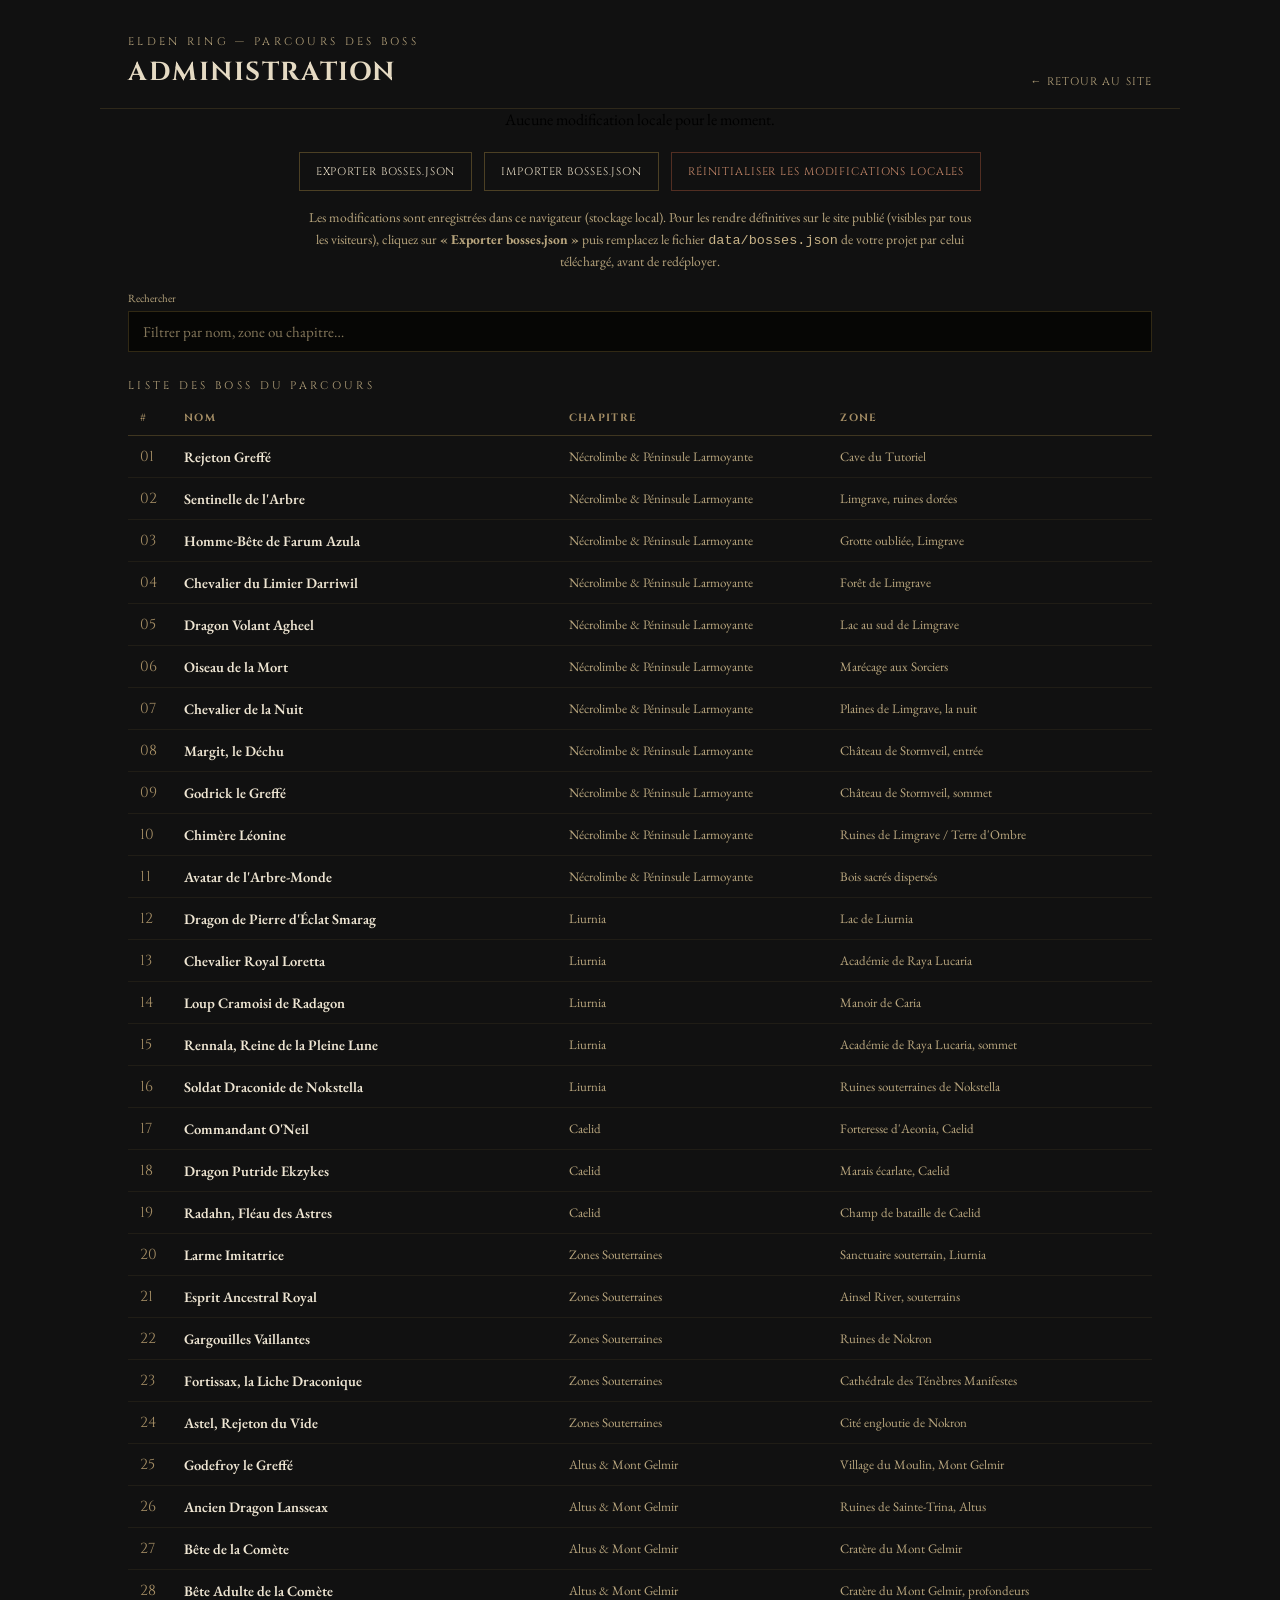
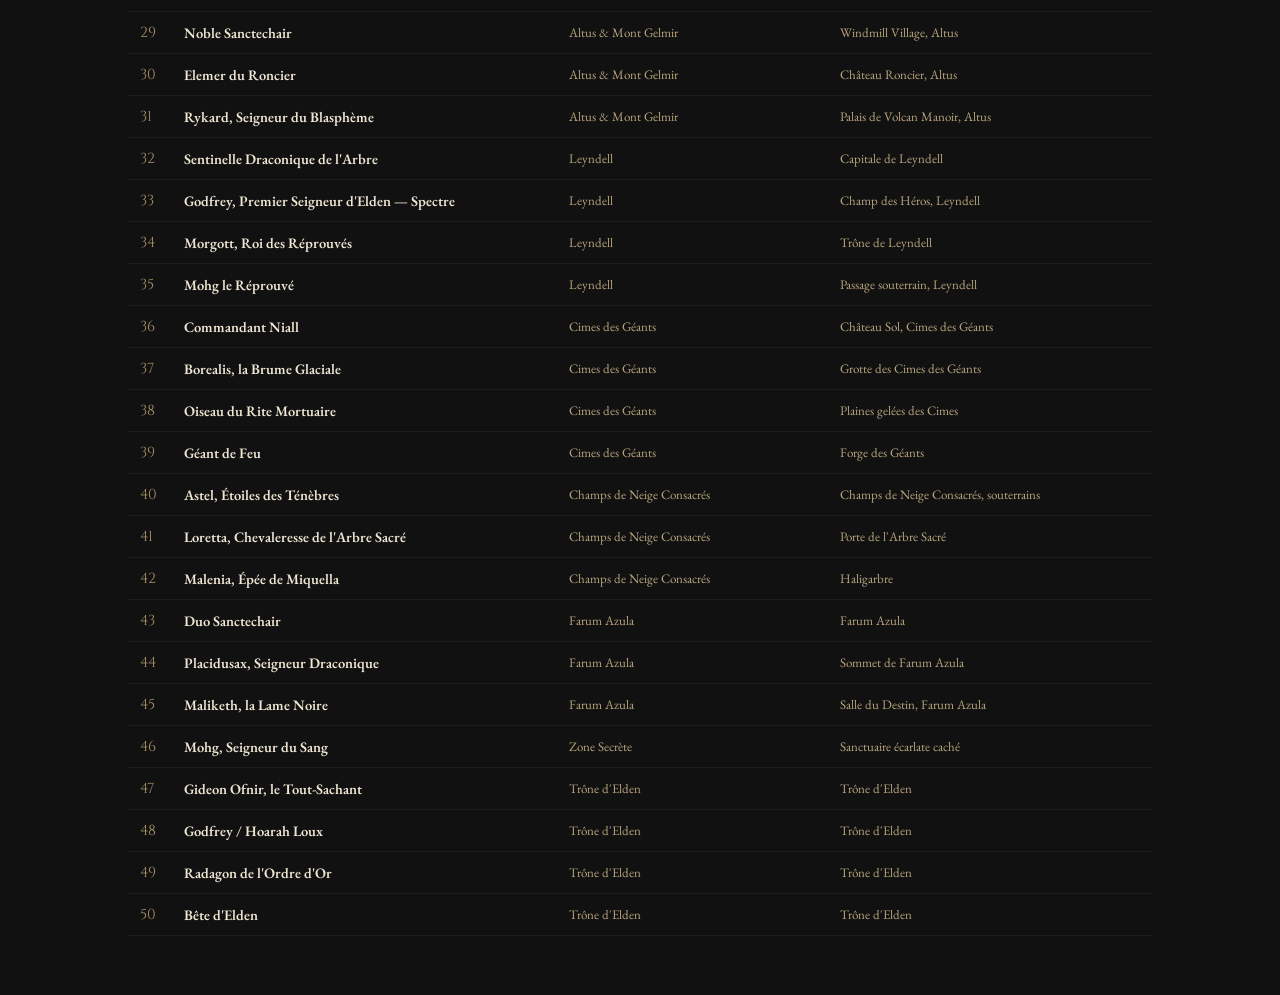
<file: admin/index.html>
<!DOCTYPE html>
<html lang="fr">
<head>
<meta charset="UTF-8">
<meta name="viewport" content="width=device-width, initial-scale=1.0">
<title>Administration — Parcours des Boss</title>
<link rel="preconnect" href="https://fonts.googleapis.com">
<link rel="preconnect" href="https://fonts.gstatic.com" crossorigin>
<link href="https://fonts.googleapis.com/css2?family=Cinzel:wght@400;500;600;700;800&family=EB+Garamond:ital,wght@0,400;0,500;1,400&display=swap" rel="stylesheet">
<link rel="stylesheet" href="admin.css">
</head>
<body>

<header class="admin-header">
  <div>
    <span class="admin-eyebrow">Elden Ring — Parcours des Boss</span>
    <h1>Administration</h1>
  </div>
  <a class="back-link" href="../index.html">&larr; Retour au site</a>
</header>

<p class="admin-note" id="statusNote" role="status" aria-live="polite"></p>

<section class="toolbar">
  <button type="button" id="exportBtn" class="tbtn">Exporter bosses.json</button>
  <button type="button" id="importBtn" class="tbtn">Importer bosses.json</button>
  <input type="file" id="importFileInput" accept="application/json" hidden>
  <button type="button" id="resetBtn" class="tbtn tbtn-danger">R&eacute;initialiser les modifications locales</button>
</section>

<p class="admin-hint">
  Les modifications sont enregistr&eacute;es dans ce navigateur (stockage local). Pour les rendre d&eacute;finitives sur le site publi&eacute;
  (visibles par tous les visiteurs), cliquez sur <b>« Exporter bosses.json »</b> puis remplacez le fichier <code>data/bosses.json</code>
  de votre projet par celui t&eacute;l&eacute;charg&eacute;, avant de red&eacute;ployer.
</p>

<section class="search-wrap">
  <label for="searchInput" class="small-label" style="margin-bottom:6px;display:block;">Rechercher</label>
  <input type="search" id="searchInput" class="search-input" placeholder="Filtrer par nom, zone ou chapitre&hellip;" aria-label="Rechercher un boss par nom, zone ou chapitre">
</section>

<main id="listView" class="list-view">
  <table class="boss-table" id="bossTable">
    <caption class="table-caption">Liste des boss du parcours</caption>
    <thead>
      <tr><th scope="col">#</th><th scope="col">Nom</th><th scope="col">Chapitre</th><th scope="col">Zone</th><th scope="col"></th></tr>
    </thead>
    <tbody id="bossTableBody"></tbody>
  </table>
</main>

<main id="editView" class="edit-view" hidden>
  <button type="button" class="back-link back-to-list" id="backToListBtn">&larr; Retour &agrave; la liste</button>

  <form id="editForm" class="edit-form">
    <div class="form-grid">

      <div class="field field-span2">
        <label for="f_name">Nom du boss</label>
        <input type="text" id="f_name" required>
      </div>

      <div class="field">
        <label for="f_number">Num&eacute;ro (ordre dans le parcours)</label>
        <input type="number" id="f_number" min="1" max="50" required>
      </div>

      <div class="field">
        <label for="f_chapter">Chapitre</label>
        <select id="f_chapter"></select>
      </div>

      <div class="field">
        <label for="f_zone">Zone</label>
        <input type="text" id="f_zone">
      </div>

      <div class="field">
        <label for="f_difficulty">Difficult&eacute; (1 &agrave; 5)</label>
        <input type="number" id="f_difficulty" min="1" max="5">
      </div>

      <div class="field field-span2">
        <label id="imageFieldLabel">Image</label>
        <div class="image-editor" role="group" aria-labelledby="imageFieldLabel">
          <div class="image-preview"><img id="editImagePreview" alt="Aper&ccedil;u de l'image du boss"></div>
          <div class="image-controls">
            <button type="button" id="changeImageBtn" class="tbtn">Changer l'image</button>
            <input type="file" id="imageFileInput" accept="image/*" hidden>
            <label for="f_imagePath" class="small-label">ou chemin / URL de l'image</label>
            <input type="text" id="f_imagePath" placeholder="images/bosses/exemple.jpg">
            <p class="micro-hint">Pour un rendu d&eacute;finitif l&eacute;ger, pr&eacute;f&eacute;rez ajouter le fichier dans <code>images/bosses/</code> et indiquer son chemin plut&ocirc;t que de t&eacute;l&eacute;verser (le stockage local du navigateur est limit&eacute; en taille).</p>
          </div>
        </div>
      </div>

      <div class="field field-span2">
        <label for="f_description">Description</label>
        <textarea id="f_description" rows="5"></textarea>
      </div>

      <div class="field">
        <label for="f_hp">Point de vie</label>
        <input type="text" id="f_hp">
      </div>
      <div class="field">
        <label for="f_defense">D&eacute;fense</label>
        <input type="text" id="f_defense">
      </div>
      <div class="field">
        <label for="f_weakness">Faiblesse</label>
        <input type="text" id="f_weakness">
      </div>
      <div class="field">
        <label for="f_resistances">R&eacute;sistances</label>
        <input type="text" id="f_resistances">
      </div>
      <div class="field field-span2">
        <label for="f_rewards">R&eacute;compenses</label>
        <input type="text" id="f_rewards">
      </div>
      <div class="field field-span2">
        <label for="f_extra">Informations suppl&eacute;mentaires</label>
        <textarea id="f_extra" rows="3"></textarea>
      </div>

    </div>

    <div class="form-actions">
      <span class="save-feedback" id="saveFeedback" role="status" aria-live="polite"></span>
      <button type="submit" class="tbtn tbtn-primary">Enregistrer</button>
    </div>
  </form>
</main>

<script src="admin.js"></script>
</body>
</html>
</file>
<file: admin/admin.css>
@import url("../style.css");

/* ================================================================
   PALETTE ÉTENDUE DE L'ADMIN
   Définie ici pour ne jamais dépendre de variables absentes de
   style.css (c-void, c-parchment, c-gold, c-bone, c-stone...
   n'existaient pas dans le style.css du site → tout le panneau
   s'affichait avec les couleurs par défaut du navigateur).
   Les teintes reprennent exactement la palette des cartes de boss.
================================================================ */
:root{
  --c-void: #111111;       /* = --c-bg du site */
  --c-void-2: #060605;     /* fond des champs de saisie, plus sombre */
  --c-stone: #15130f;      /* fond des panneaux (formulaire) */
  --c-parchment: #e5dac3;  /* = --c-gold-bright, texte clair principal */
  --c-parchment-2: #b9a67e;/* texte secondaire / labels discrets */
  --c-gold: #c8b388;       /* = --c-gold-line, accent doré principal */
  --c-gold-bright: #e5dac3;
  --c-gold-dim: #a58e65;
  --c-bone: #efe6d3;       /* blanc cassé, pour les valeurs importantes */
}

body{
  /* IMPORTANT : neutralise le display:flex/justify-content/align-items
     hérité de style.css (prévu pour centrer UNE seule carte de boss).
     Sans ce reset, tous les blocs de la page admin (header, toolbar,
     hint, recherche, tableau) se retrouvent alignés en ligne au lieu
     de s'empiler normalement — c'est ce qui cassait tout l'affichage. */
  display: block;
  min-height: 0;
  padding: 0 0 60px;
  background: var(--c-void);
}

.table-caption{
  caption-side: top;
  text-align: left;
  font-family: var(--f-display);
  font-size: 11px;
  letter-spacing: .3em;
  text-transform: uppercase;
  color: var(--c-parchment-2);
  margin-bottom: 8px;
}

.admin-header{
  display:flex; align-items:flex-end; justify-content:space-between; flex-wrap:wrap; gap:12px;
  padding: 34px 28px 18px;
  border-bottom: 1px solid rgba(199,162,76,.16);
  max-width: 1080px; margin: 0 auto;
}
.admin-eyebrow{
  display:block; font-family: var(--f-display); font-size:11px; letter-spacing:.3em;
  text-transform:uppercase; color: var(--c-parchment-2); margin-bottom:6px;
}
.admin-header h1{
  margin:0; font-family: var(--f-display); font-weight:700; font-size:26px;
  letter-spacing:.06em; text-transform:uppercase; color: var(--c-gold-bright);
}
.back-link{
  font-family: var(--f-display); font-size:11px; letter-spacing:.1em; text-transform:uppercase;
  color: var(--c-parchment-2); text-decoration:none; border-bottom:1px solid transparent;
}
.back-link:hover{ color: var(--c-gold); border-color: var(--c-gold-dim); }
.back-link:focus-visible{ outline: 1px solid var(--c-gold); outline-offset: 3px; }

.admin-note{ text-align:center; min-height: 0; margin:0; }

.toolbar{
  display:flex; flex-wrap:wrap; gap:12px; justify-content:center;
  max-width: 1080px; margin: 22px auto 0; padding: 0 28px;
}
.admin-hint{
  max-width: 720px; margin: 16px auto 0; padding: 0 28px;
  text-align:center; font-size: 13.5px; line-height:1.6; color: var(--c-parchment-2);
}
.admin-hint code{ color: var(--c-gold); font-family: monospace; }

.tbtn{
  background:transparent; border:1px solid rgba(199,162,76,.32); color: var(--c-parchment);
  font-family: var(--f-display); font-size:11px; letter-spacing:.08em; text-transform:uppercase;
  padding: 11px 16px; cursor:pointer; transition: all .25s ease;
}
.tbtn:hover{ border-color: var(--c-gold); color: var(--c-gold-bright); background: rgba(199,162,76,.06); }
.tbtn:focus-visible{ outline: 1px solid var(--c-gold); outline-offset: 2px; }
.tbtn-primary{ border-color: var(--c-gold); color: var(--c-void); background: var(--c-gold); }
.tbtn-primary:hover{ background: var(--c-gold-bright); border-color: var(--c-gold-bright); color: var(--c-void); }
.tbtn-danger{ border-color: rgba(180,90,60,.4); color: #c98a6b; }
.tbtn-danger:hover{ border-color:#c98a6b; color:#e0a486; background: rgba(180,90,60,.08); }

/* --- recherche --- */
.search-wrap{
  max-width: 1080px; margin: 18px auto 0; padding: 0 28px;
}
.search-input{
  width:100%;
  background: var(--c-void-2);
  border: 1px solid rgba(199,162,76,.22);
  color: var(--c-bone);
  font-family: var(--f-body);
  font-size: 15px;
  padding: 10px 14px;
}
.search-input::placeholder{ color: var(--c-parchment-2); opacity:.7; }
.search-input:focus{ outline:none; border-color: var(--c-gold); }

/* --- list view --- */
.list-view{ max-width: 1080px; margin: 26px auto 0; padding: 0 28px; }
.boss-table{ width:100%; border-collapse:collapse; font-size:14.5px; }
.boss-table thead th{
  text-align:left; font-family: var(--f-display); font-size:10.5px; letter-spacing:.12em;
  text-transform:uppercase; color: var(--c-gold-dim); padding: 10px 12px;
  border-bottom: 1px solid rgba(199,162,76,.25);
}
.boss-table tbody tr{ border-bottom: 1px solid rgba(199,162,76,.08); cursor:pointer; transition: background .2s ease; }
.boss-table tbody tr:hover{ background: rgba(199,162,76,.06); }
.boss-table tbody tr:focus-visible{
  outline: 1px solid var(--c-gold);
  outline-offset: -1px;
  background: rgba(199,162,76,.08);
}
.boss-table tbody td{ padding: 11px 12px; color: var(--c-parchment); vertical-align:middle; }
.boss-table td.col-num{ color: var(--c-gold-dim); font-family: var(--f-display); width:44px; }
.boss-table td.col-name{ color: var(--c-bone); font-weight:600; }
.boss-table td.col-chapter, .boss-table td.col-zone{ color: var(--c-parchment-2); font-size:13px; }
.badge-edited{
  display:inline-block; font-family: var(--f-display); font-size:9px; letter-spacing:.08em;
  color: var(--c-gold); border:1px solid var(--c-gold-dim); padding:2px 6px; text-transform:uppercase;
}
.no-results td{
  text-align:center; padding: 28px 0; color: var(--c-parchment-2); font-style: italic; cursor:default;
}
.no-results:hover{ background: transparent; }

/* --- edit view --- */
.edit-view{ max-width: 780px; margin: 22px auto 0; padding: 0 28px; }
.back-to-list{ background:none; border:none; cursor:pointer; padding:8px 0; margin-bottom:10px; font-family: var(--f-display); }
.edit-form{
  border: 1px solid rgba(199,162,76,.2); background: var(--c-stone); padding: 26px;
}
.form-grid{ display:grid; grid-template-columns: 1fr 1fr; gap: 18px 20px; }
.field{ display:flex; flex-direction:column; gap:6px; }
.field-span2{ grid-column: 1 / -1; }
.field label{
  font-family: var(--f-display); font-size:10.5px; letter-spacing:.1em; text-transform:uppercase;
  color: var(--c-gold-dim);
}
.field input[type=text], .field input[type=number], .field select, .field textarea{
  background: var(--c-void-2); border: 1px solid rgba(199,162,76,.22); color: var(--c-bone);
  font-family: var(--f-body); font-size: 15px; padding: 10px 12px; resize: vertical;
}
.field input:focus, .field select:focus, .field textarea:focus{
  outline: none; border-color: var(--c-gold);
}
.small-label{ font-size:11px; color: var(--c-parchment-2); margin-top:4px; }
.micro-hint{ font-size:12px; color: var(--c-parchment-2); opacity:.75; margin: 4px 0 0; line-height:1.5; }

.image-editor{ display:flex; gap:18px; flex-wrap:wrap; align-items:flex-start; }
.image-preview{
  width: 180px;
  aspect-ratio: 16/9; /* aligné sur .boss-portrait du site (avant: 16/10, aperçu trompeur) */
  border: 1px solid rgba(199,162,76,.3); background:#050403; overflow:hidden; flex:none;
}
.image-preview img{ width:100%; height:100%; object-fit:cover; display:block; }
.image-controls{ flex:1; min-width:220px; display:flex; flex-direction:column; gap:8px; align-items:flex-start; }

.form-actions{ display:flex; align-items:center; justify-content:flex-end; gap:16px; margin-top: 22px; }
.save-feedback{ font-size:13px; color: var(--c-gold); opacity:0; transition: opacity .3s ease; }
.save-feedback.show{ opacity:1; }

@media (max-width: 620px){
  .form-grid{ grid-template-columns: 1fr; }
  .admin-header{ padding: 24px 18px 14px; }
  .toolbar, .admin-hint, .search-wrap, .list-view, .edit-view{ padding-left:16px; padding-right:16px; }
  .boss-table{ font-size:13px; }
  .boss-table td.col-chapter{ display:none; }
}
</file>
